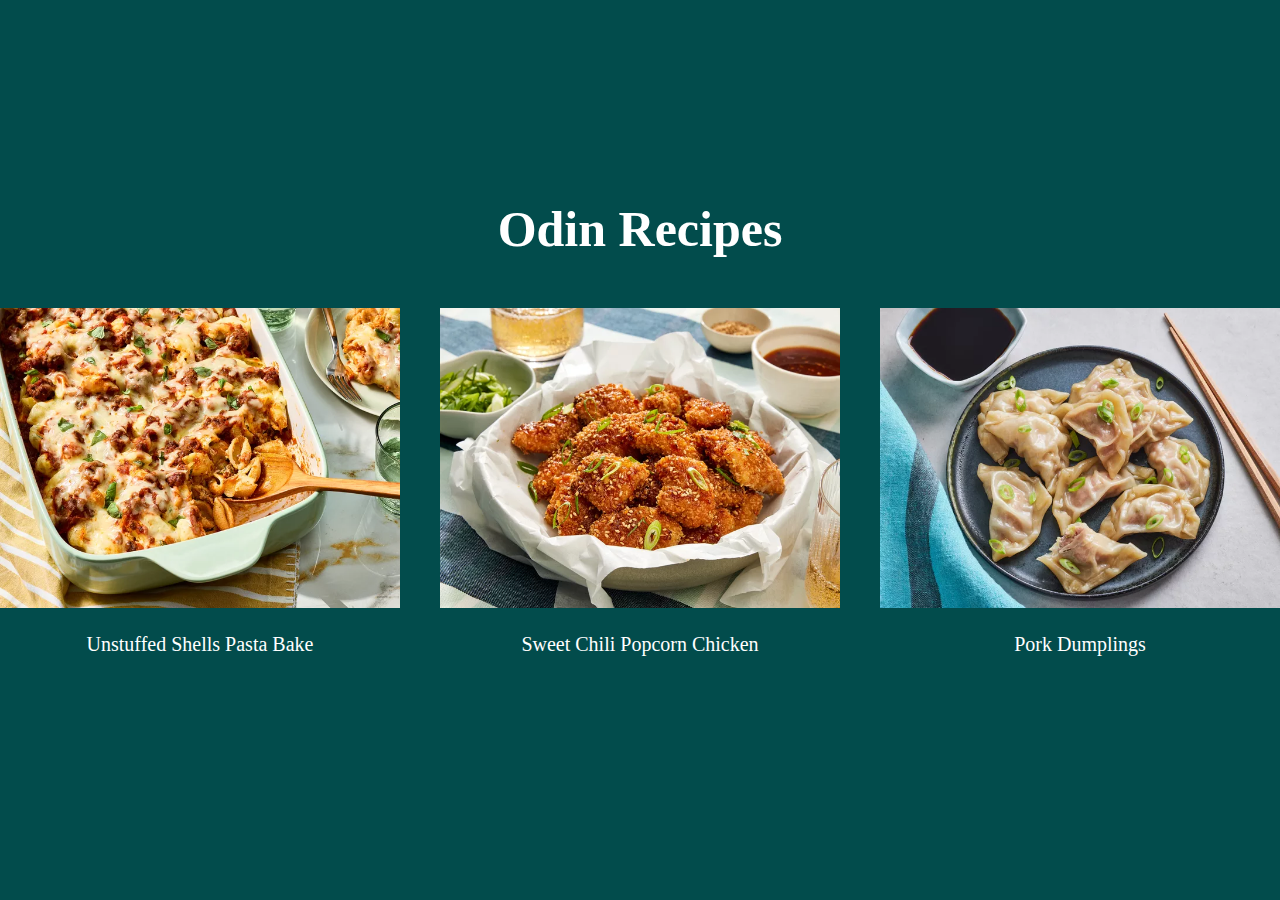
<file: index.html>
<!DOCTYPE html>

<html lang="en">

<head>
    <meta charset="UTF-8">
    <title>Homepage</title>
    <link rel="stylesheet" href="./styles.css">
</head>

<body>
    <h1 class="heading">Odin Recipes</h1>
    <div class="content">
        <div class="item">
            <a href="./recipes/unstuffed-shells-pasta-bake-recipe.html"><img src="./img/beefshellspasta.webp"
                    alt="beefshellspasta">
                <p>Unstuffed Shells Pasta Bake</p>
            </a>
        </div>
        <div class="item">
            <a href="./recipes/sweet-chili-popcorn-chicken-recipe.html"><img src="./img/sweetchilipopcornchicken.webp"
                    alt="sweetchilipopcornchicken">
                <p>Sweet Chili Popcorn Chicken</p>
            </a>
        </div>
        <div class="item">
            <a href="./recipes/pork-dumplings-recipe.html"><img src="./img/porkdumplings.webp" alt="porkdumplings">
                <p>Pork Dumplings</p>
            </a>
        </div>
    </div>
</body>

</html>
</file>
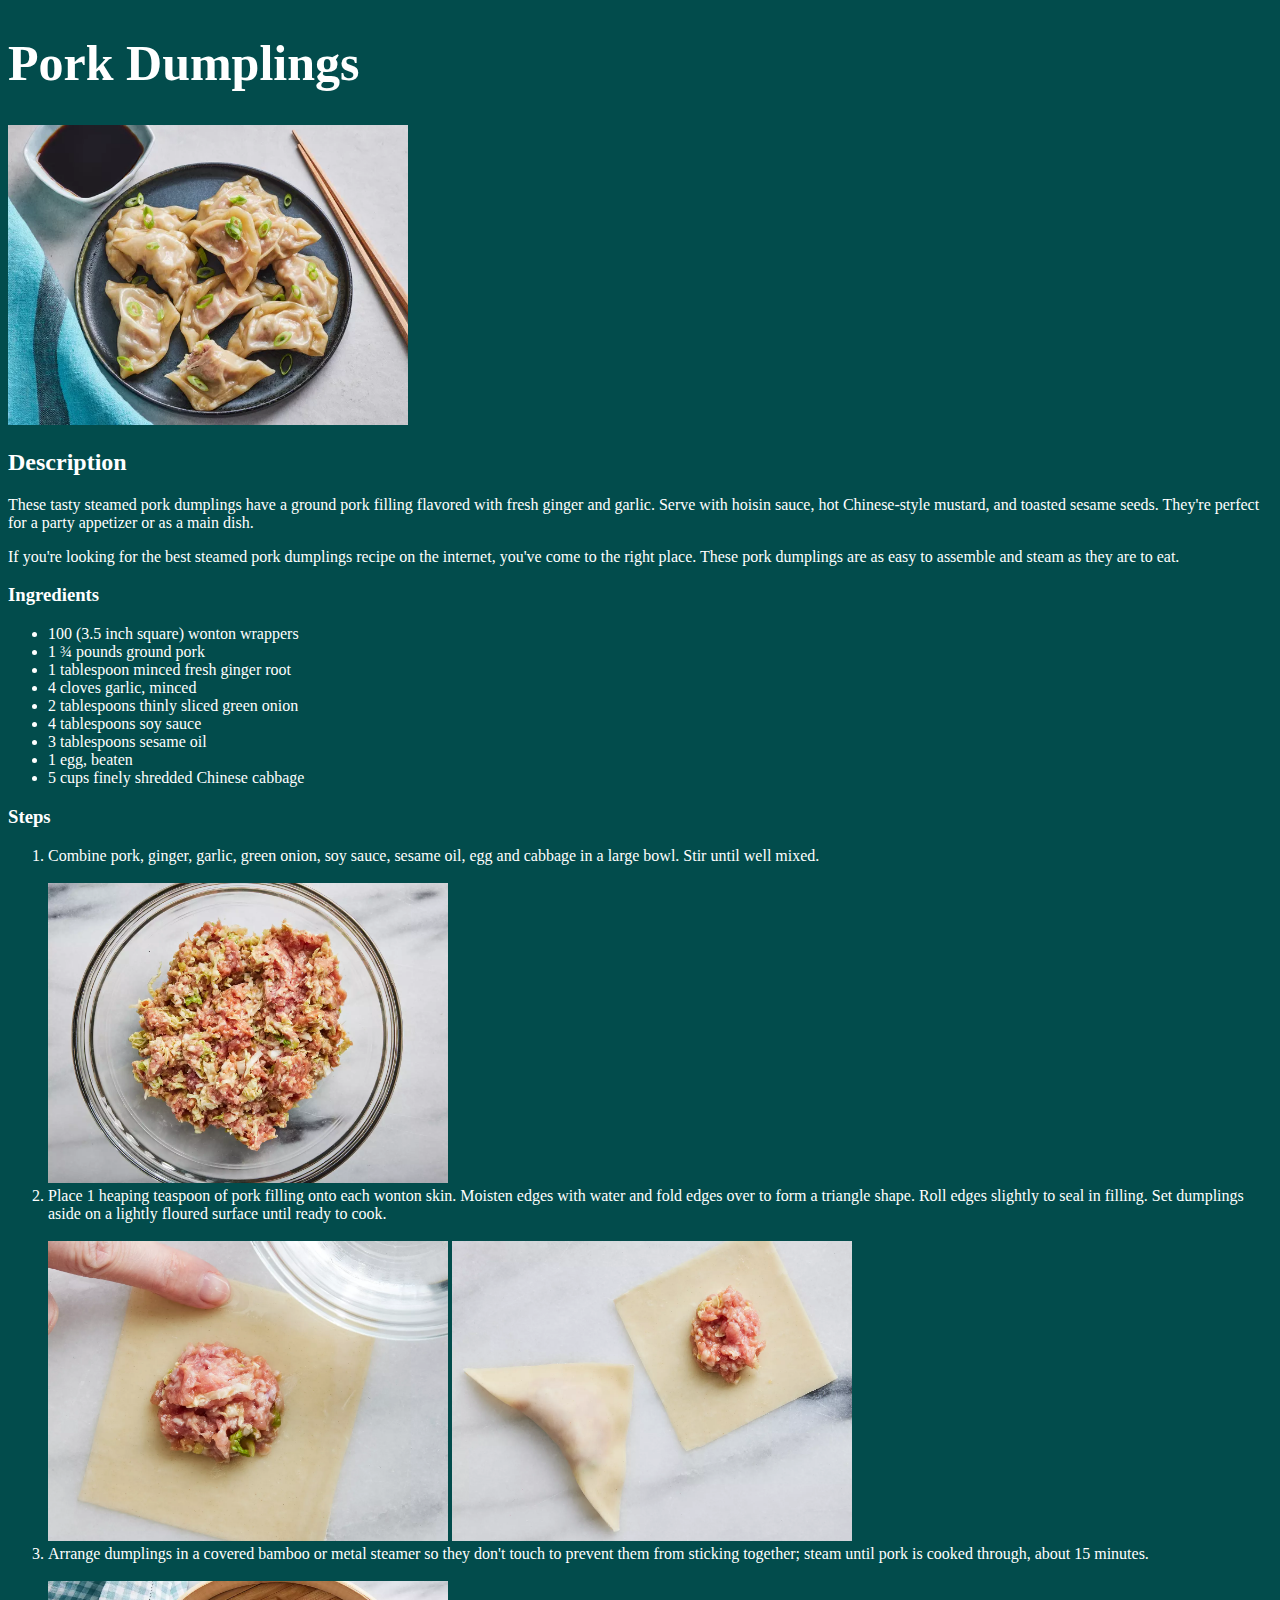
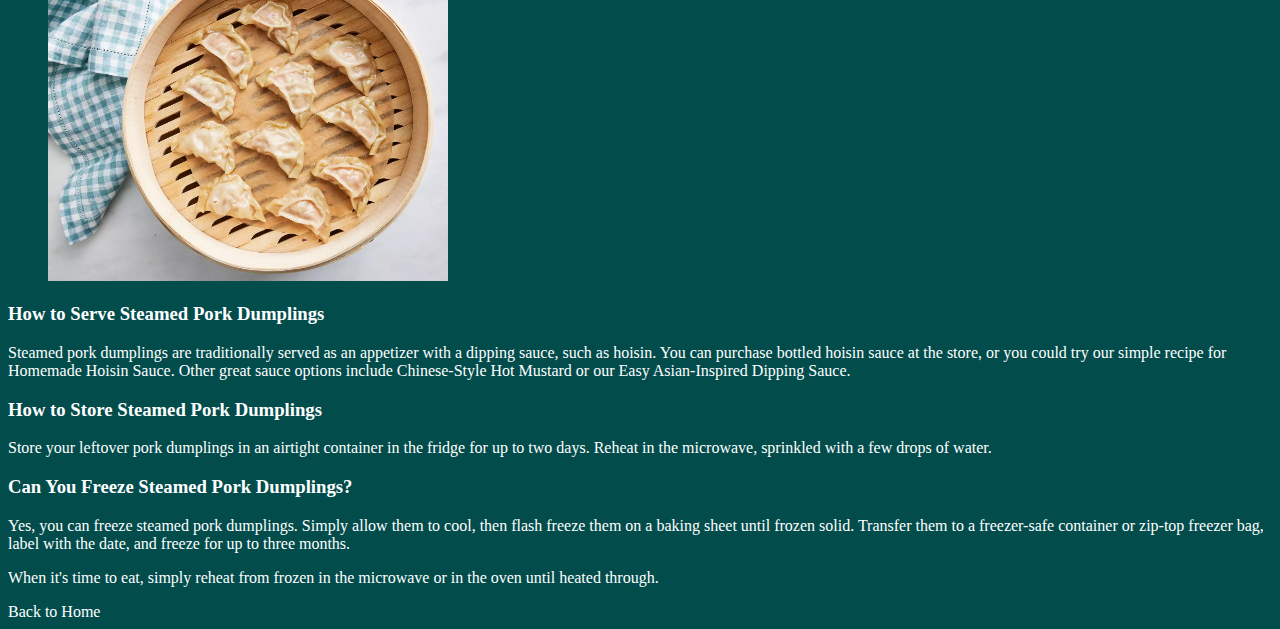
<file: recipes/pork-dumplings-recipe.html>
<!DOCTYPE html>

<html lang="en">

<head>
    <meta charset="UTF-8">
    <title>Pork Dumplings Recipe</title>
    <link rel="stylesheet" href="../styles.css">
</head>

<body>
    <h1>Pork Dumplings</h1>
    <img src="../img/porkdumplings.webp" alt="porkdumplings">
    <h2>Description</h2>
    <p>These tasty steamed pork dumplings have a ground pork filling flavored with fresh ginger and garlic. Serve with
        hoisin sauce, hot Chinese-style mustard, and toasted sesame seeds. They're perfect for a party appetizer or as a
        main dish.</p>
    <p>If you're looking for the best steamed pork dumplings recipe on the internet, you've come to the right place.
        These pork dumplings are as easy to assemble and steam as they are to eat.</p>
    <h3>Ingredients</h3>
    <ul>
        <li>100 (3.5 inch square) wonton wrappers</li>
        <li>1 ¾ pounds ground pork</li>
        <li>1 tablespoon minced fresh ginger root</li>
        <li>4 cloves garlic, minced</li>
        <li>2 tablespoons thinly sliced green onion</li>
        <li>4 tablespoons soy sauce</li>
        <li>3 tablespoons sesame oil</li>
        <li>1 egg, beaten</li>
        <li>5 cups finely shredded Chinese cabbage</li>
    </ul>
    <h3>Steps</h3>
    <ol>
        <li>Combine pork, ginger, garlic, green onion, soy sauce, sesame oil, egg and cabbage in a large bowl. Stir
            until well mixed.</li><br>
        <img src="../img/pdstep1.webp" alt="Combine all ingredients in a large bowl." width="400px">
        <li>Place 1 heaping teaspoon of pork filling onto each wonton skin. Moisten edges with water and fold edges over
            to form a triangle shape. Roll edges slightly to seal in filling. Set dumplings aside on a lightly floured
            surface until ready to cook.</li><br>
        <img src="../img/pdstep2(1).webp" alt="Filling placed in wonton wrapper and sealed with water." width="400px">
        <img src="../img/pdstep2(2).webp" alt="Edges slightly rolled to seal filling inside." width="400px">
        <li>Arrange dumplings in a covered bamboo or metal steamer so they don't touch to prevent them from sticking
            together; steam until pork is cooked through, about 15 minutes.</li><br>
        <img src="../img/pdstep3.webp" alt="Pork dumplings placed on a steamer to steam." width="400px">
    </ol>
    <h3>How to Serve Steamed Pork Dumplings</h3>
    <p>Steamed pork dumplings are traditionally served as an appetizer with a dipping sauce, such as hoisin. You can
        purchase bottled hoisin sauce at the store, or you could try our simple recipe for Homemade Hoisin Sauce. Other
        great sauce options include Chinese-Style Hot Mustard or our Easy Asian-Inspired Dipping Sauce.</p>
    <h3>How to Store Steamed Pork Dumplings</h3>
    <p>Store your leftover pork dumplings in an airtight container in the fridge for up to two days. Reheat in the
        microwave, sprinkled with a few drops of water.</p>
    <h3>Can You Freeze Steamed Pork Dumplings?</h3>
    <p>Yes, you can freeze steamed pork dumplings. Simply allow them to cool, then flash freeze them on a baking sheet
        until frozen solid. Transfer them to a freezer-safe container or zip-top freezer bag, label with the date, and
        freeze for up to three months.</p>
    <p>When it's time to eat, simply reheat from frozen in the microwave or in the oven until heated through.</p>
    <a href="../index.html">Back to Home</a>
</body>

</html>
</file>
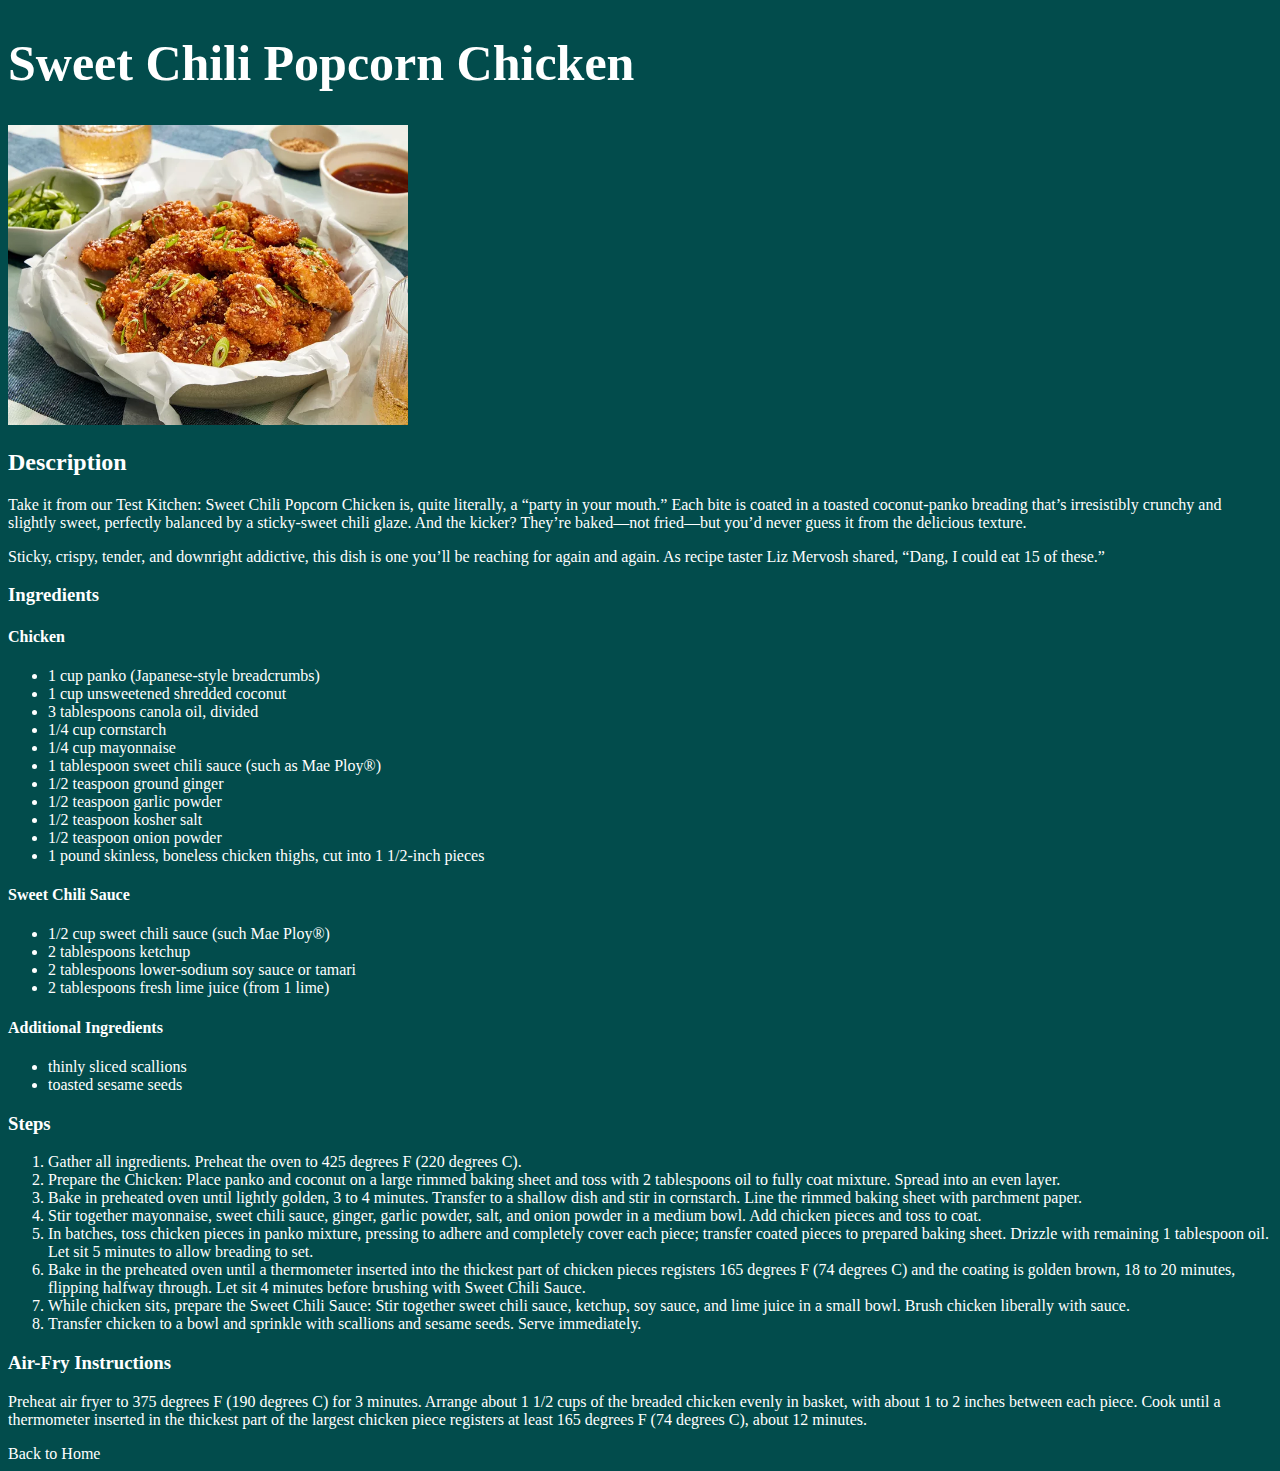
<file: recipes/sweet-chili-popcorn-chicken-recipe.html>
<!DOCTYPE html>

<html lang="en">

<head>
    <meta charset="UTF-8">
    <title>Sweet Chili Popcorn Chicken Recipe</title>
    <link rel="stylesheet" href="../styles.css">
</head>

<body>
    <h1>Sweet Chili Popcorn Chicken</h1>
    <img src="../img/sweetchilipopcornchicken.webp" alt="sweetchilipopcornchicken">
    <h2>Description</h2>
    <p>Take it from our Test Kitchen: Sweet Chili Popcorn Chicken is, quite literally, a “party in your mouth.” Each
        bite is coated in a toasted coconut-panko breading that’s irresistibly crunchy and slightly sweet, perfectly
        balanced by a sticky-sweet chili glaze. And the kicker? They’re baked—not fried—but you’d never guess it from
        the delicious texture.</p>
    <p>Sticky, crispy, tender, and downright addictive, this dish is one you’ll be reaching for again and again. As
        recipe taster Liz Mervosh shared, “Dang, I could eat 15 of these.”</p>
    <h3>Ingredients</h3>
    <h4>Chicken</h4>
    <ul>
        <li>1 cup panko (Japanese-style breadcrumbs)</li>
        <li>1 cup unsweetened shredded coconut</li>
        <li>3 tablespoons canola oil, divided</li>
        <li>1/4 cup cornstarch</li>
        <li>1/4 cup mayonnaise</li>
        <li>1 tablespoon sweet chili sauce (such as Mae Ploy®)</li>
        <li>1/2 teaspoon ground ginger</li>
        <li>1/2 teaspoon garlic powder</li>
        <li>1/2 teaspoon kosher salt</li>
        <li>1/2 teaspoon onion powder</li>
        <li>1 pound skinless, boneless chicken thighs, cut into 1 1/2-inch pieces</li>
    </ul>
    <h4>Sweet Chili Sauce</h4>
    <ul>
        <li>1/2 cup sweet chili sauce (such Mae Ploy®)</li>
        <li>2 tablespoons ketchup</li>
        <li>2 tablespoons lower-sodium soy sauce or tamari</li>
        <li>2 tablespoons fresh lime juice (from 1 lime)</li>
    </ul>
    <h4>Additional Ingredients</h4>
    <ul>
        <li>thinly sliced scallions</li>
        <li>toasted sesame seeds</li>
    </ul>
    <h3>Steps</h3>
    <ol>
        <li>Gather all ingredients. Preheat the oven to 425 degrees F (220 degrees C).</li>
        <li>Prepare the Chicken: Place panko and coconut on a large rimmed baking sheet and toss with 2 tablespoons oil
            to fully coat mixture. Spread into an even layer.</li>
        <li>Bake in preheated oven until lightly golden, 3 to 4 minutes. Transfer to a shallow dish and stir in
            cornstarch. Line the rimmed baking sheet with parchment paper.</li>
        <li>Stir together mayonnaise, sweet chili sauce, ginger, garlic powder, salt, and onion powder in a medium bowl.
            Add chicken pieces and toss to coat.</li>
        <li>In batches, toss chicken pieces in panko mixture, pressing to adhere and completely cover each piece;
            transfer coated pieces to prepared baking sheet. Drizzle with remaining 1 tablespoon oil. Let sit 5 minutes
            to allow breading to set.</li>
        <li>Bake in the preheated oven until a thermometer inserted into the thickest part of chicken pieces registers
            165 degrees F (74 degrees C) and the coating is golden brown, 18 to 20 minutes, flipping halfway through.
            Let sit 4 minutes before brushing with Sweet Chili Sauce.</li>
        <li>While chicken sits, prepare the Sweet Chili Sauce: Stir together sweet chili sauce, ketchup, soy sauce, and
            lime juice in a small bowl. Brush chicken liberally with sauce.</li>
        <li>Transfer chicken to a bowl and sprinkle with scallions and sesame seeds. Serve immediately.</li>
    </ol>
    <h3>Air-Fry Instructions</h3>
    <p>Preheat air fryer to 375 degrees F (190 degrees C) for 3 minutes. Arrange about 1 1/2 cups of the breaded chicken
        evenly in basket, with about 1 to 2 inches between each piece. Cook until a thermometer inserted in the thickest
        part of the largest chicken piece registers at least 165 degrees F (74 degrees C), about 12 minutes.</p>
    <a href="../index.html">Back to Home</a>
</body>

</html>
</file>
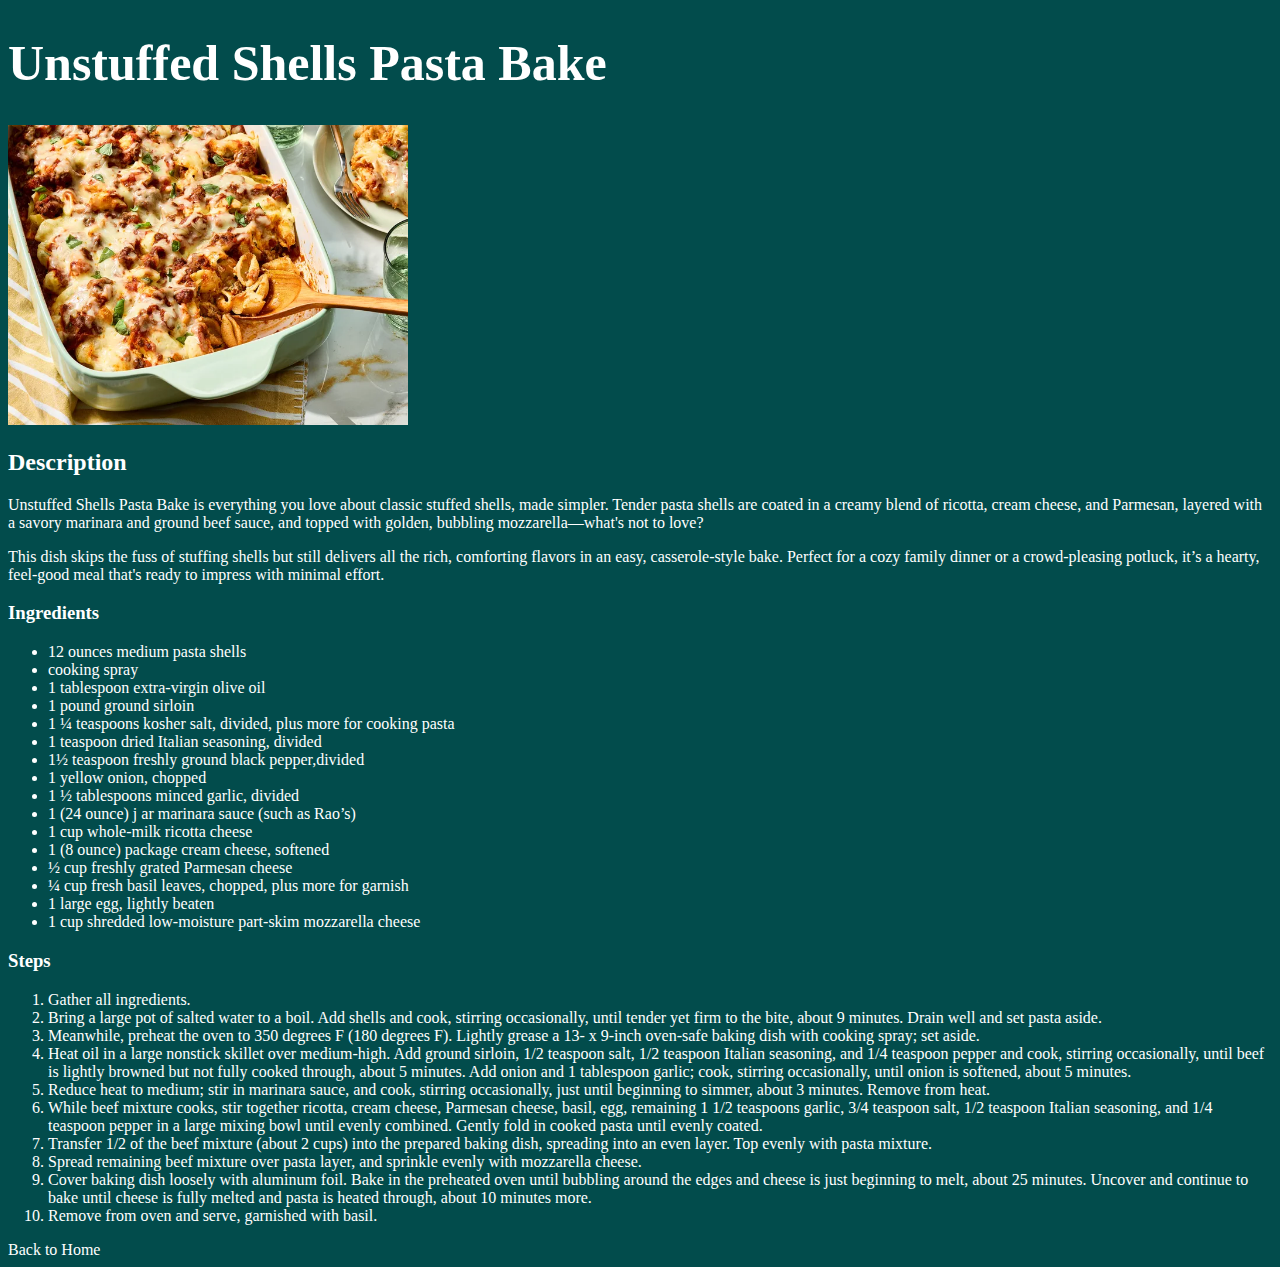
<file: recipes/unstuffed-shells-pasta-bake-recipe.html>
<!DOCTYPE html>

<html lang="en">

<head>
    <meta charset="UTF-8">
    <title>Unstuffed Shells Pasta Bake Recipe</title>
    <link rel="stylesheet" href="../styles.css">
</head>

<body>
    <h1>Unstuffed Shells Pasta Bake</h1>
    <img src="../img/beefshellspasta.webp" alt="beefshellspasta">
    <h2>Description</h2>
    <p>Unstuffed Shells Pasta Bake is everything you love about classic stuffed shells, made simpler. Tender pasta
        shells are coated in a creamy blend of ricotta, cream cheese, and Parmesan, layered with a savory marinara and
        ground beef sauce, and topped with golden, bubbling mozzarella—what's not to love?</p>
    <p>This dish skips the fuss of stuffing shells but still delivers all the rich, comforting flavors in an easy,
        casserole-style bake. Perfect for a cozy family dinner or a crowd-pleasing potluck, it’s a hearty, feel-good
        meal that's ready to impress with minimal effort.</p>
    <h3>Ingredients</h3>
    <ul>
        <li>12 ounces medium pasta shells</li>
        <li>cooking spray</li>
        <li>1 tablespoon extra-virgin olive oil</li>
        <li>1 pound ground sirloin</li>
        <li>1 ¼ teaspoons kosher salt, divided, plus more for cooking pasta</li>
        <li>1 teaspoon dried Italian seasoning, divided</li>
        <li>1½ teaspoon freshly ground black pepper,divided</li>
        <li>1 yellow onion, chopped</li>
        <li>1 ½ tablespoons minced garlic, divided</li>
        <li>1 (24 ounce) j ar marinara sauce (such as Rao’s)</li>
        <li>1 cup whole-milk ricotta cheese</li>
        <li>1 (8 ounce) package cream cheese, softened</li>
        <li>½ cup freshly grated Parmesan cheese</li>
        <li>¼ cup fresh basil leaves, chopped, plus more for garnish</li>
        <li>1 large egg, lightly beaten</li>
        <li>1 cup shredded low-moisture part-skim mozzarella cheese</li>
    </ul>
    <h3>Steps</h3>
    <ol>
        <li>Gather all ingredients.</li>
        <li>Bring a large pot of salted water to a boil. Add shells and cook, stirring occasionally, until tender yet
            firm to the bite, about 9 minutes. Drain well and set pasta aside.</li>
        <li>Meanwhile, preheat the oven to 350 degrees F (180 degrees F). Lightly grease a 13- x 9-inch oven-safe baking
            dish with cooking spray; set aside.</li>
        <li>Heat oil in a large nonstick skillet over medium-high. Add ground sirloin, 1/2 teaspoon salt, 1/2 teaspoon
            Italian seasoning, and 1/4 teaspoon pepper and cook, stirring occasionally, until beef is lightly browned
            but not fully cooked through, about 5 minutes. Add onion and 1 tablespoon garlic; cook, stirring
            occasionally, until onion is softened, about 5 minutes.</li>
        <li>Reduce heat to medium; stir in marinara sauce, and cook, stirring occasionally, just until beginning to
            simmer, about 3 minutes. Remove from heat.</li>
        <li>While beef mixture cooks, stir together ricotta, cream cheese, Parmesan cheese, basil, egg, remaining 1 1/2
            teaspoons garlic, 3/4 teaspoon salt, 1/2 teaspoon Italian seasoning, and 1/4 teaspoon pepper in a large
            mixing bowl until evenly combined. Gently fold in cooked pasta until evenly coated.</li>
        <li>Transfer 1/2 of the beef mixture (about 2 cups) into the prepared baking dish, spreading into an even layer.
            Top evenly with pasta mixture.</li>
        <li>Spread remaining beef mixture over pasta layer, and sprinkle evenly with mozzarella cheese.</li>
        <li>Cover baking dish loosely with aluminum foil. Bake in the preheated oven until bubbling around the edges and
            cheese is just beginning to melt, about 25 minutes. Uncover and continue to bake until cheese is fully
            melted and pasta is heated through, about 10 minutes more.</li>
        <li>Remove from oven and serve, garnished with basil.</li>
    </ol>
    <a href="../index.html">Back to Home</a>
</body>

</html>
</file>
<file: styles.css>
* {
    background-color: rgb(2, 76, 76);
    color: rgb(255, 255, 255);
    box-sizing: border-box;
}

h1 {
    font-size: 50px;
    
}

.heading {
    text-align: center;
    margin-bottom: 50px;
    font-family: 'Brush Script MT', cursive;

    margin-top: 200px;
}

.content {
    display: flex;
    flex-direction: row;
    justify-content: center;
    font-size: 20px;
    gap:40px;
}

a {
    text-decoration: none;
}

.item {
    text-align: center;
}

img {
    width: 400px;
    height: auto;
}

.item img:hover, 
.item p:hover {
    transform: scale(1.05);
    transition: all ease ;
    border-radius: 15px;
    box-shadow: 0 0 5px rgb(82, 0, 0);
}
</file>
